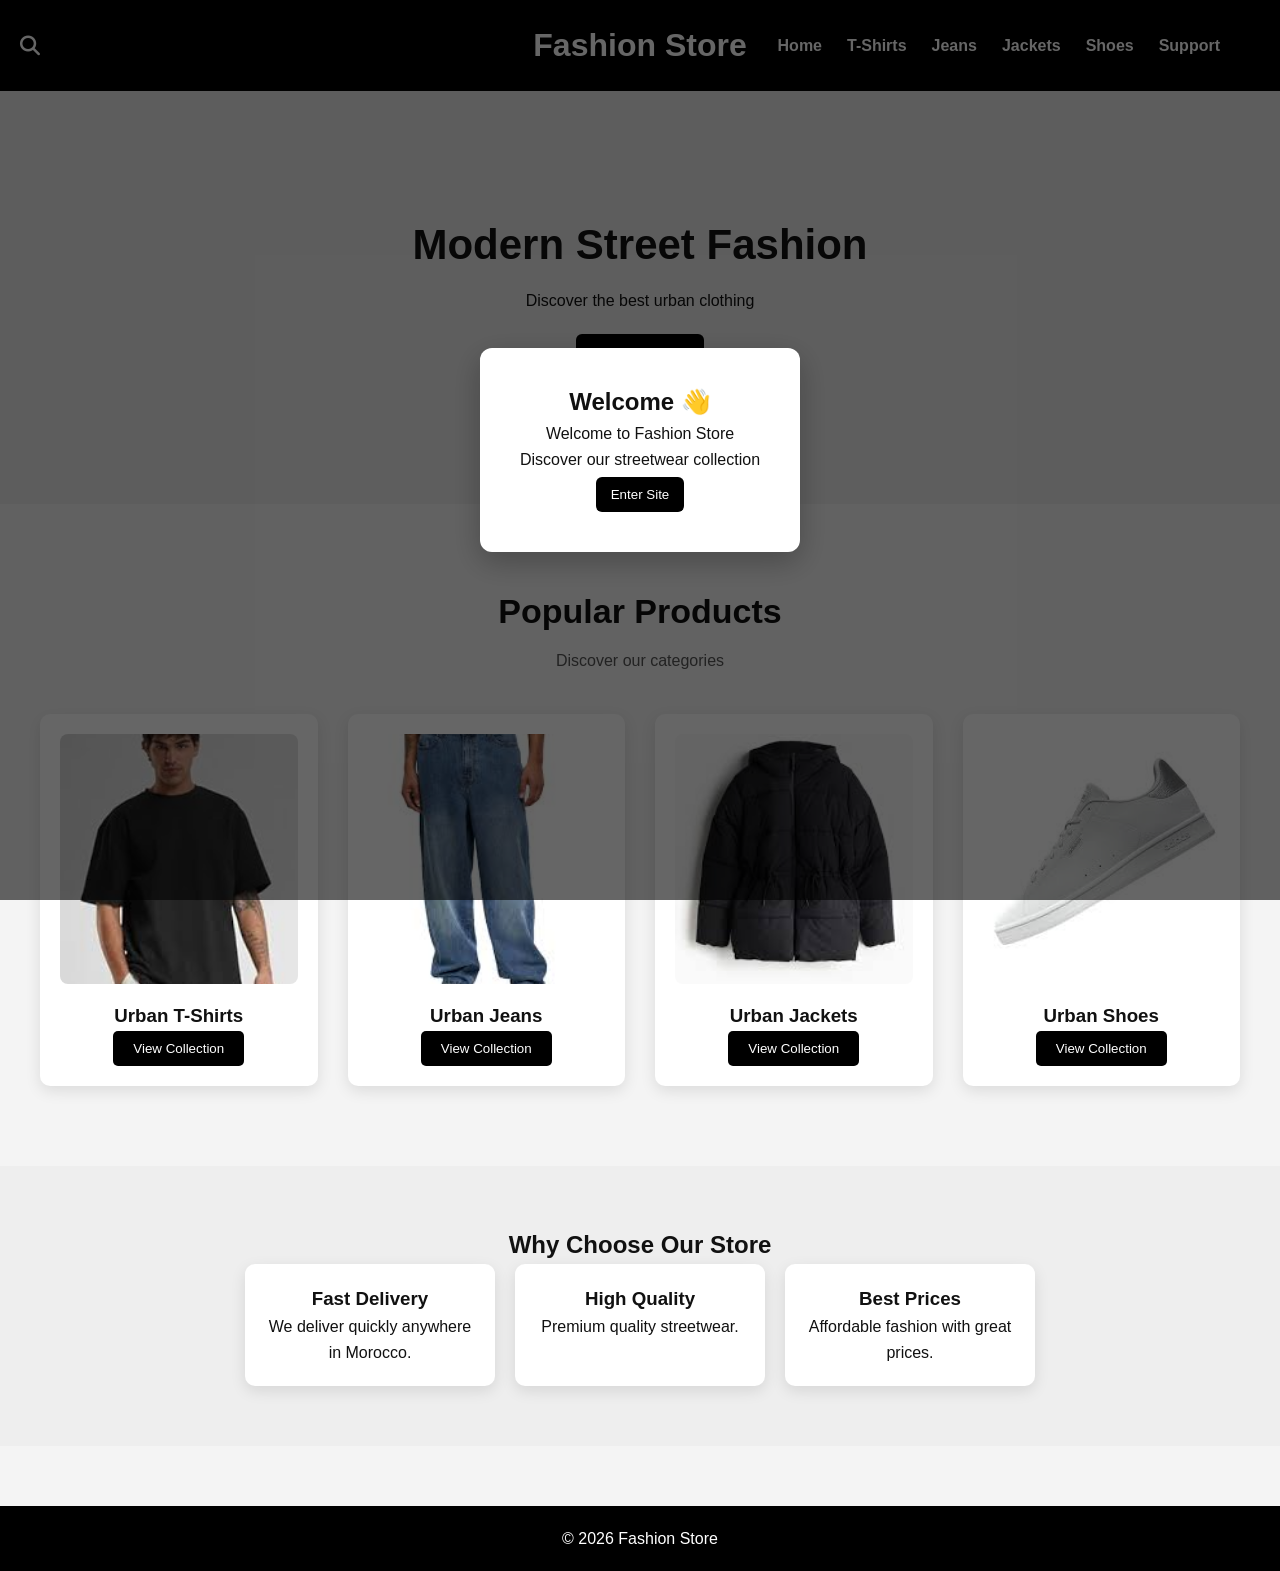
<file: index.html>
<!DOCTYPE html>
<html lang="en">

<head>

<meta charset="UTF-8">
<meta name="viewport" content="width=device-width, initial-scale=1.0">

<title>Fashion Store</title>

<link rel="stylesheet" href="style.css">

<link rel="stylesheet" href="https://cdnjs.cloudflare.com/ajax/libs/font-awesome/6.5.0/css/all.min.css">

</head>

<body>


<!-- WELCOME POPUP -->

<div id="welcomePopup" class="popup">

<div class="popup-content">

<h2>Welcome 👋</h2>
<p>Welcome to Fashion Store</p>
<p>Discover our streetwear collection</p>

<button onclick="closeWelcome()">Enter Site</button>

</div>

</div>



<!-- HEADER -->

<header>

<div class="mobile-left">

<span class="menu-icon" onclick="toggleMenu()">☰</span>

<span class="search-icon" onclick="toggleSearch()">
<i class="fa-solid fa-magnifying-glass"></i>
</span>

</div>

<h1 class="logo">Fashion Store</h1>

<nav>

<a href="index.html">Home</a>
<a href="tshirts.html">T-Shirts</a>
<a href="jeans.html">Jeans</a>
<a href="jackets.html">Jackets</a>
<a href="shoes.html">Shoes</a>
<a href="support.html">Support</a>

</nav>

<div class="mobile-right">

<span class="account-icon">
<i class="fa-regular fa-user"></i>
</span>

<span class="cart-icon">
<i class="fa-solid fa-bag-shopping"></i>
</span>

</div>

</header>



<!-- SEARCH PANEL -->

<div class="search-panel" id="searchPanel">

<div class="search-header">

<input 
type="text"
id="searchInput"
placeholder="Search products..."
onkeypress="if(event.key === 'Enter'){searchProducts()}"
>

<span onclick="closeSearch()">✖</span>

</div>

<div class="search-products">


<div class="search-item">

<img src="oversize-urban-black.jpg">

<p>Urban T-Shirt Black</p>

</div>



<div class="search-item">

<img src="oversize-urban-jeans-blue.jpg">

<p>Urban Jeans</p>

</div>



<div class="search-item">

<img src="oversize-urban-jacket-black.jpg">

<p>Urban Jacket</p>

</div>



<div class="search-item">

<img src="oversize-urban-shoes-white.jpg">

<p>Urban Shoes</p>

</div>


</div>

</div>



<!-- HERO -->

<section class="hero">

<h2>Modern Street Fashion</h2>

<p>Discover the best urban clothing</p>

<a href="tshirts.html" class="shop-btn">Shop Now</a>

</section>



<!-- PRODUCTS -->

<section class="products">

<h2>Popular Products</h2>

<p>Discover our categories</p>

<div class="product-container">


<div class="product">

<img src="oversize-urban-black.jpg">

<h3>Urban T-Shirts</h3>

<a href="tshirts.html">
<button>View Collection</button>
</a>

</div>



<div class="product">

<img src="oversize-urban-jeans-blue.jpg">

<h3>Urban Jeans</h3>

<a href="jeans.html">
<button>View Collection</button>
</a>

</div>



<div class="product">

<img src="oversize-urban-jacket-black.jpg">

<h3>Urban Jackets</h3>

<a href="jackets.html">
<button>View Collection</button>
</a>

</div>



<div class="product">

<img src="oversize-urban-shoes-white.jpg">

<h3>Urban Shoes</h3>

<a href="shoes.html">
<button>View Collection</button>
</a>

</div>


</div>

</section>



<!-- FEATURES -->

<section class="features">

<h2>Why Choose Our Store</h2>

<div class="features-container">

<div class="feature-box">
<h3>Fast Delivery</h3>
<p>We deliver quickly anywhere in Morocco.</p>
</div>

<div class="feature-box">
<h3>High Quality</h3>
<p>Premium quality streetwear.</p>
</div>

<div class="feature-box">
<h3>Best Prices</h3>
<p>Affordable fashion with great prices.</p>
</div>

</div>

</section>



<!-- FOOTER -->

<footer>

<p>© 2026 Fashion Store</p>

</footer>



<script src="script.js"></script>

</body>
</html>
</file>
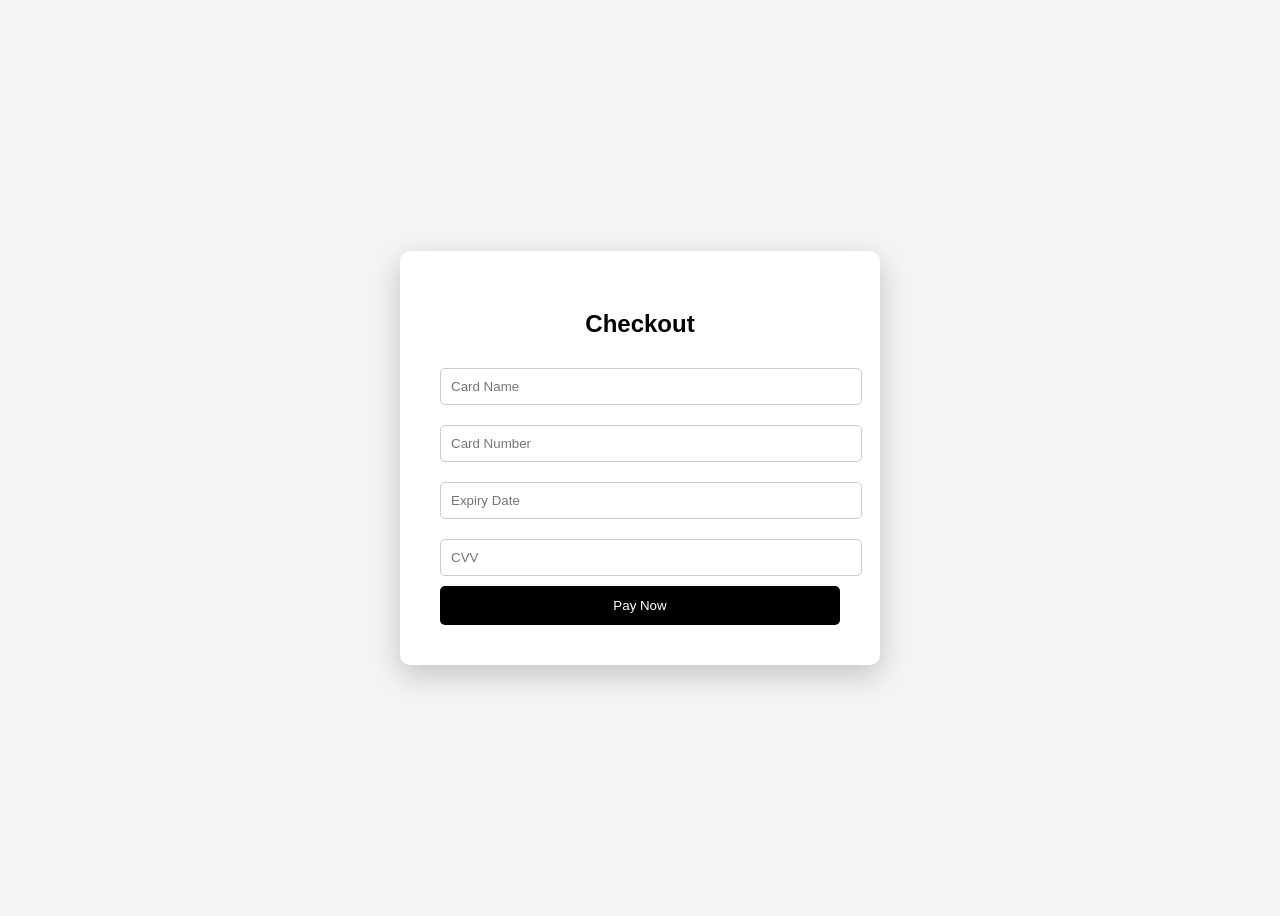
<file: checkout.html>
<!DOCTYPE html>
<html lang="en">

<head>
<meta charset="UTF-8">
<title>Checkout</title>

<style>

body{
font-family:Arial;
background:#f4f4f4;
display:flex;
justify-content:center;
align-items:center;
height:100vh;
}

.container{
background:white;
padding:40px;
border-radius:10px;
width:400px;
box-shadow:0 10px 30px rgba(0,0,0,0.2);
}

h2{
text-align:center;
margin-bottom:20px;
}

input{
width:100%;
padding:10px;
margin:10px 0;
border:1px solid #ccc;
border-radius:5px;
}

button{
width:100%;
padding:12px;
background:black;
color:white;
border:none;
border-radius:5px;
cursor:pointer;
}

button:hover{
background:#333;
}

</style>

</head>

<body>

<div class="container">

<h2>Checkout</h2>

<input type="text" placeholder="Card Name">

<input type="text" placeholder="Card Number">

<input type="text" placeholder="Expiry Date">

<input type="text" placeholder="CVV">

<a href="success.html">
<button>Pay Now</button>
</a>

</div>

</body>
</html>
</file>
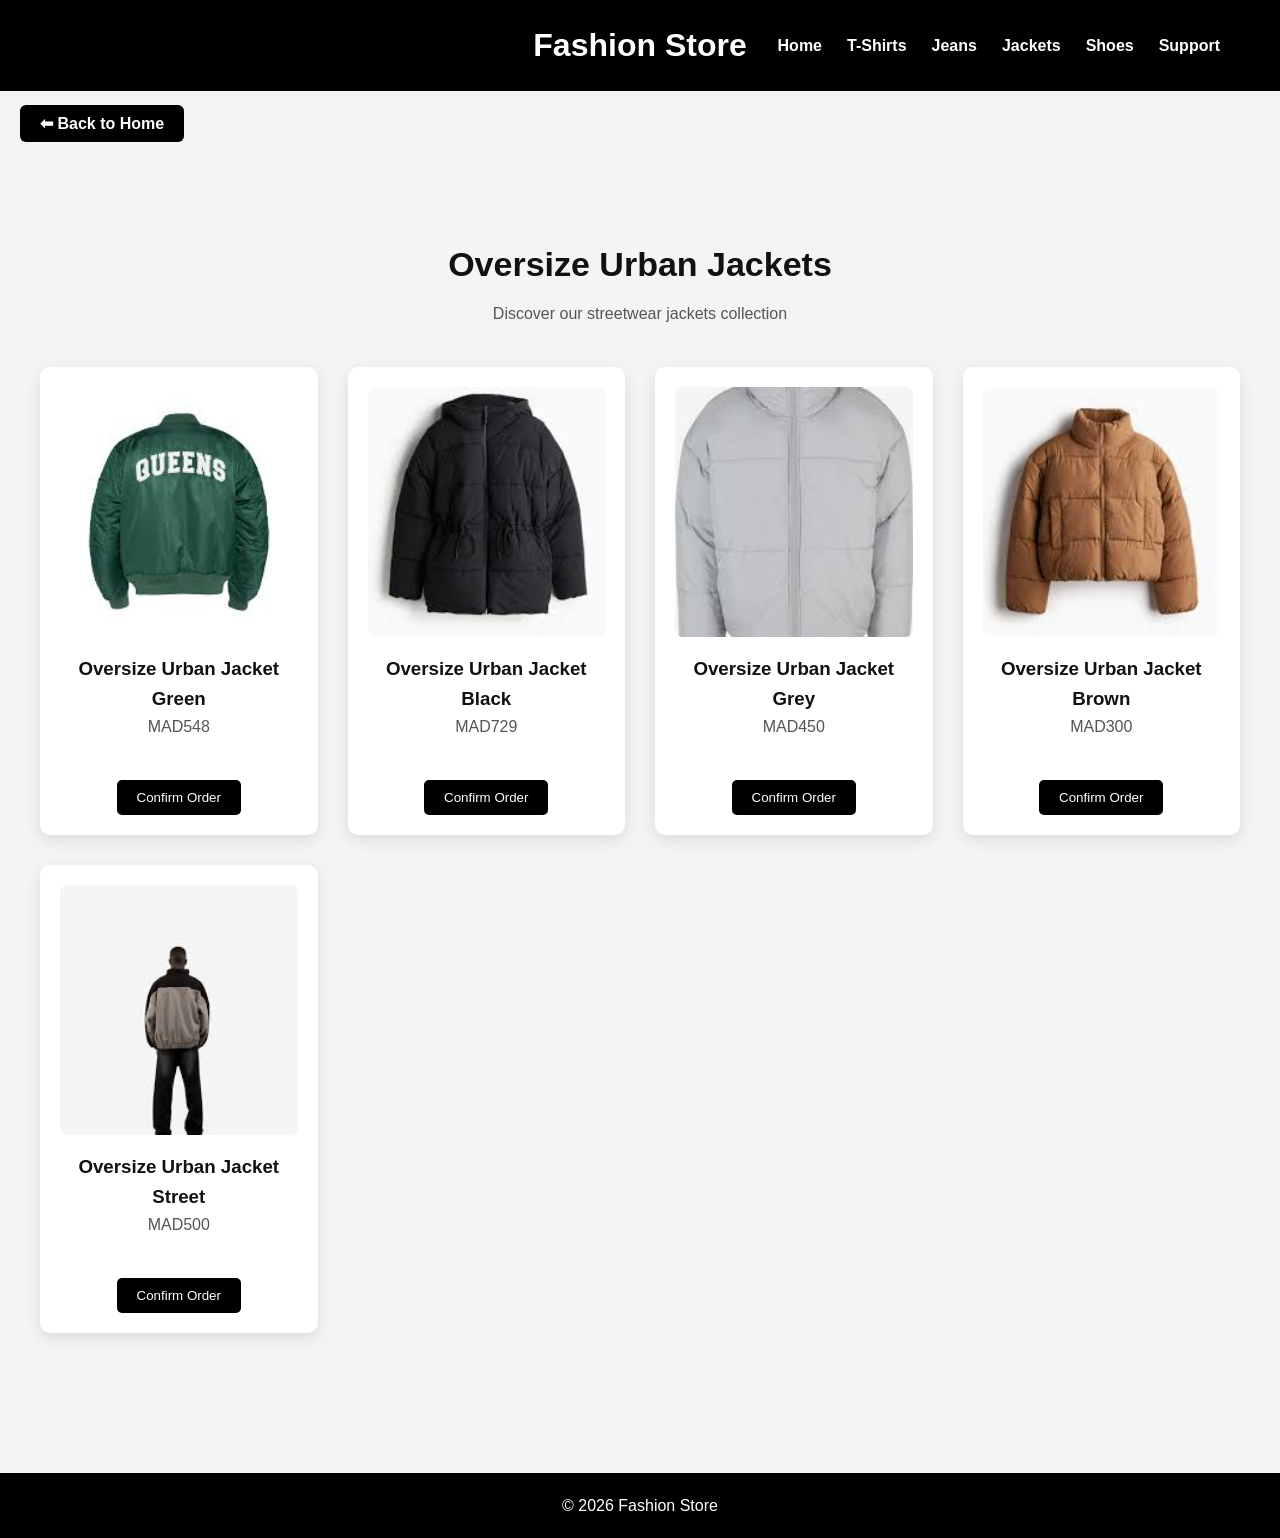
<file: jackets.html>
<!DOCTYPE html>
<html lang="en">

<head>

<meta charset="UTF-8">
<meta name="viewport" content="width=device-width, initial-scale=1.0">

<title>Jackets</title>

<link rel="stylesheet" href="style.css">

</head>

<body>

<header>

<h1 class="logo">Fashion Store</h1>

<nav>

<a href="index.html">Home</a>
<a href="tshirts.html">T-Shirts</a>
<a href="jeans.html">Jeans</a>
<a href="jackets.html">Jackets</a>
<a href="shoes.html">Shoes</a>
<a href="support.html">Support</a>

</nav>

</header>


<div class="back-btn">
<a href="index.html">⬅ Back to Home</a>
</div>


<section class="products">

<h2>Oversize Urban Jackets</h2>

<p>Discover our streetwear jackets collection</p>


<div class="product-container">


<div class="product">

<img src="oversize-urban-jacket-green.jpg">

<h3>Oversize Urban Jacket Green</h3>

<p>MAD548</p>

<button onclick="openPopup('Oversize Urban Jacket Green')">Confirm Order</button>

</div>



<div class="product">

<img src="oversize-urban-jacket-black.jpg">

<h3>Oversize Urban Jacket Black</h3>

<p>MAD729</p>

<button onclick="openPopup('Oversize Urban Jacket Black')">Confirm Order</button>

</div>



<div class="product">

<img src="oversize-urban-jacket-grey.jpg">

<h3>Oversize Urban Jacket Grey</h3>

<p>MAD450</p>

<button onclick="openPopup('Oversize Urban Jacket Grey')">Confirm Order</button>

</div>



<div class="product">

<img src="oversize-urban-jacket-brown.jpg">

<h3>Oversize Urban Jacket Brown</h3>

<p>MAD300</p>

<button onclick="openPopup('Oversize Urban Jacket Brown')">Confirm Order</button>

</div>



<div class="product">

<img src="oversize-urban-jacket-street.jpg">

<h3>Oversize Urban Jacket Street</h3>

<p>MAD500</p>

<button onclick="openPopup('Oversize Urban Jacket Street')">Confirm Order</button>

</div>


</div>

</section>


<footer>

<p>© 2026 Fashion Store</p>

</footer>



<!-- ORDER POPUP -->

<div id="orderPopup" class="popup">

<div class="popup-content">

<h2>Complete Your Order</h2>

<input type="text" id="name" placeholder="Full Name">

<input type="text" id="phone" placeholder="Phone Number">

<input type="text" id="address" placeholder="Delivery Address">

<button onclick="confirmOrder()">Confirm Order</button>

<button onclick="closePopup()">Cancel</button>

</div>

</div>



<script>

let selectedProduct = "";

function openPopup(product){

selectedProduct = product;

document.getElementById("orderPopup").style.display="flex";

}

function closePopup(){

document.getElementById("orderPopup").style.display="none";

}

function confirmOrder(){

let name = document.getElementById("name").value;
let phone = document.getElementById("phone").value;
let address = document.getElementById("address").value;

let message =
"New Order%0A%0A" +
"Product: " + selectedProduct + "%0A" +
"Name: " + name + "%0A" +
"Phone: " + phone + "%0A" +
"Address: " + address;

let url = "https://wa.me/212775089960?text=" + message;

window.open(url, "_blank");

}

</script>


</body>
</html>
</file>
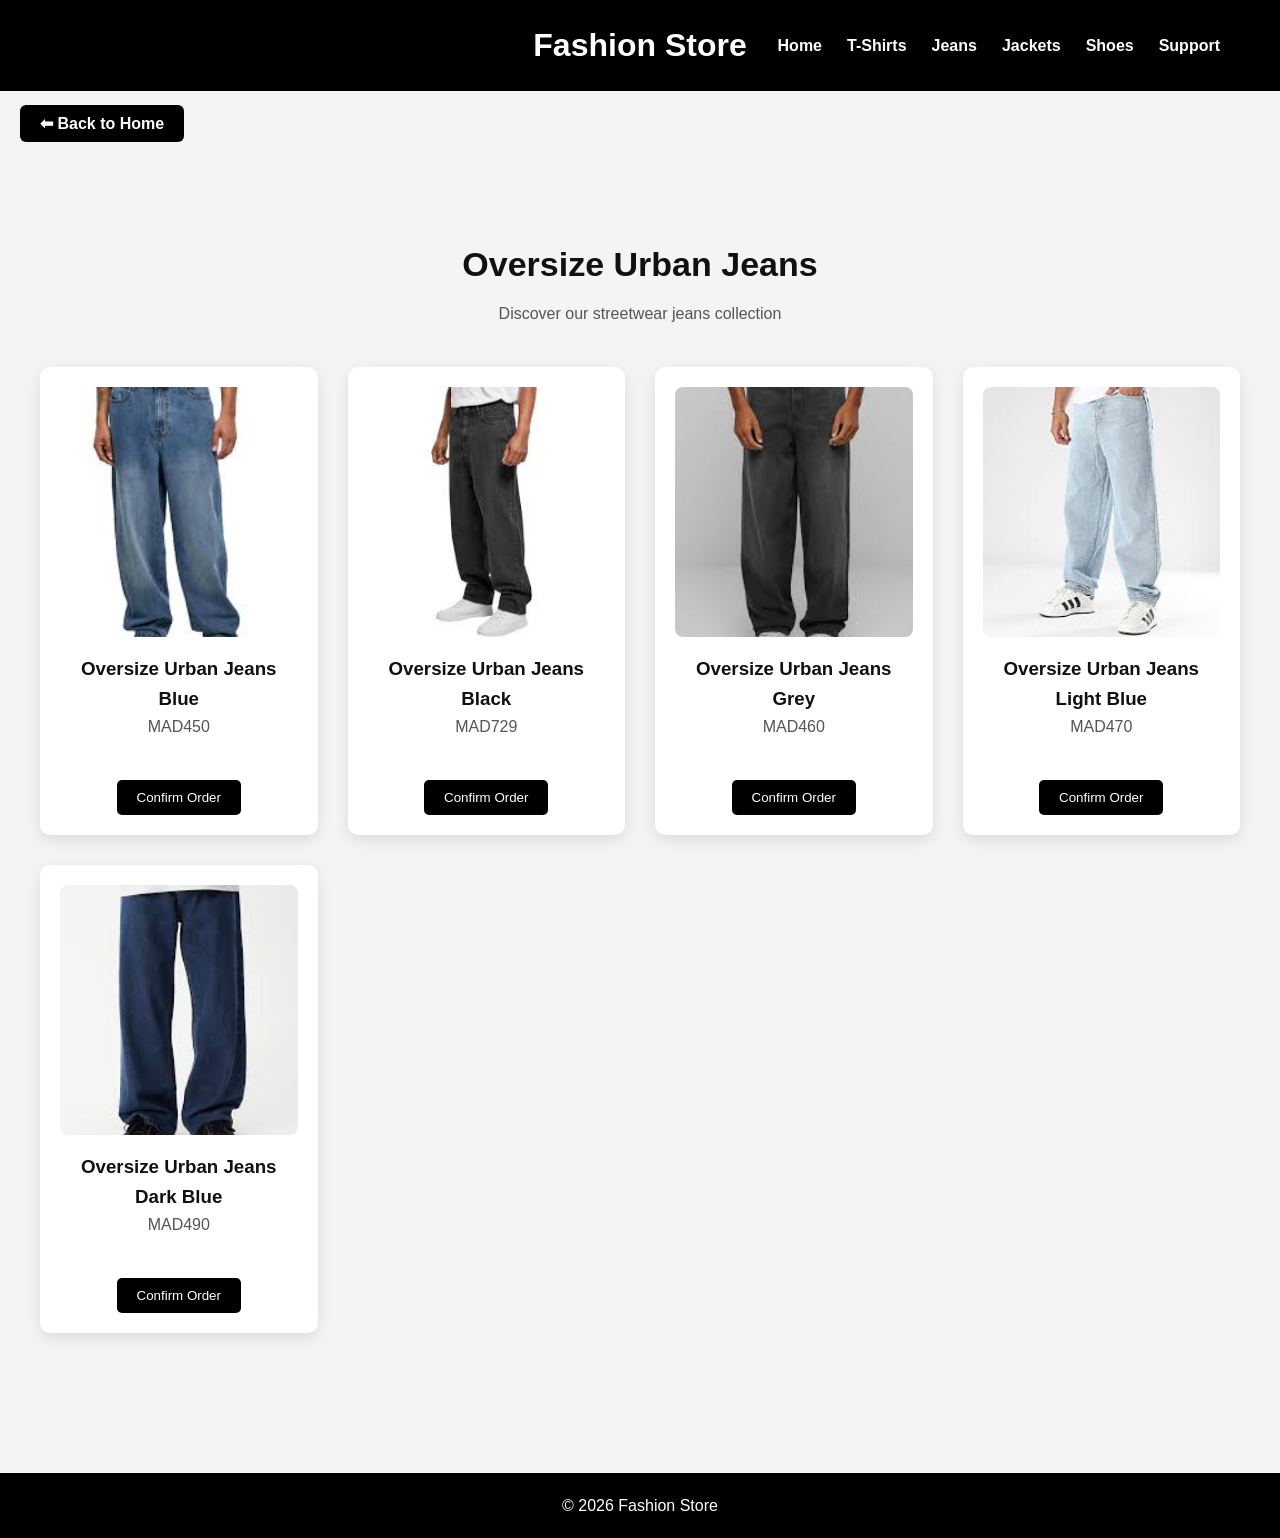
<file: jeans.html>
<!DOCTYPE html>
<html lang="en">

<head>

<meta charset="UTF-8">
<meta name="viewport" content="width=device-width, initial-scale=1.0">

<title>Jeans</title>

<link rel="stylesheet" href="style.css">

</head>

<body>

<header>

<h1 class="logo">Fashion Store</h1>

<nav>

<a href="index.html">Home</a>
<a href="tshirts.html">T-Shirts</a>
<a href="jeans.html">Jeans</a>
<a href="jackets.html">Jackets</a>
<a href="shoes.html">Shoes</a>
<a href="support.html">Support</a>

</nav>

</header>


<div class="back-btn">
<a href="index.html">⬅ Back to Home</a>
</div>


<section class="products">

<h2>Oversize Urban Jeans</h2>

<p>Discover our streetwear jeans collection</p>


<div class="product-container">


<div class="product">

<img src="oversize-urban-jeans-blue.jpg">

<h3>Oversize Urban Jeans Blue</h3>

<p>MAD450</p>

<button onclick="openPopup('Oversize Urban Jeans Blue')">Confirm Order</button>

</div>



<div class="product">

<img src="oversize-urban-jeans-black.jpg">

<h3>Oversize Urban Jeans Black</h3>

<p>MAD729</p>

<button onclick="openPopup('Oversize Urban Jeans Black')">Confirm Order</button>

</div>



<div class="product">

<img src="oversize-urban-jeans-grey.jpg">

<h3>Oversize Urban Jeans Grey</h3>

<p>MAD460</p>

<button onclick="openPopup('Oversize Urban Jeans Grey')">Confirm Order</button>

</div>



<div class="product">

<img src="oversize-urban-jeans-lightblue.jpg">

<h3>Oversize Urban Jeans Light Blue</h3>

<p>MAD470</p>

<button onclick="openPopup('Oversize Urban Jeans Light Blue')">Confirm Order</button>

</div>



<div class="product">

<img src="oversize-urban-jeans-darkblue.jpg">

<h3>Oversize Urban Jeans Dark Blue</h3>

<p>MAD490</p>

<button onclick="openPopup('Oversize Urban Jeans Dark Blue')">Confirm Order</button>

</div>


</div>

</section>


<footer>

<p>© 2026 Fashion Store</p>

</footer>



<!-- ORDER POPUP -->

<div id="orderPopup" class="popup">

<div class="popup-content">

<h2>Complete Your Order</h2>

<input type="text" id="name" placeholder="Full Name">

<input type="text" id="phone" placeholder="Phone Number">

<input type="text" id="address" placeholder="Delivery Address">

<button onclick="confirmOrder()">Confirm Order</button>

<button onclick="closePopup()">Cancel</button>

</div>

</div>



<script>

let selectedProduct = "";

function openPopup(product){

selectedProduct = product;

document.getElementById("orderPopup").style.display="flex";

}

function closePopup(){

document.getElementById("orderPopup").style.display="none";

}

function confirmOrder(){

let name = document.getElementById("name").value;
let phone = document.getElementById("phone").value;
let address = document.getElementById("address").value;

let message =
"New Order%0A%0A" +
"Product: " + selectedProduct + "%0A" +
"Name: " + name + "%0A" +
"Phone: " + phone + "%0A" +
"Address: " + address;

let url = "https://wa.me/212775089960?text=" + message;

window.open(url, "_blank");

}

</script>


</body>
</html>
</file>
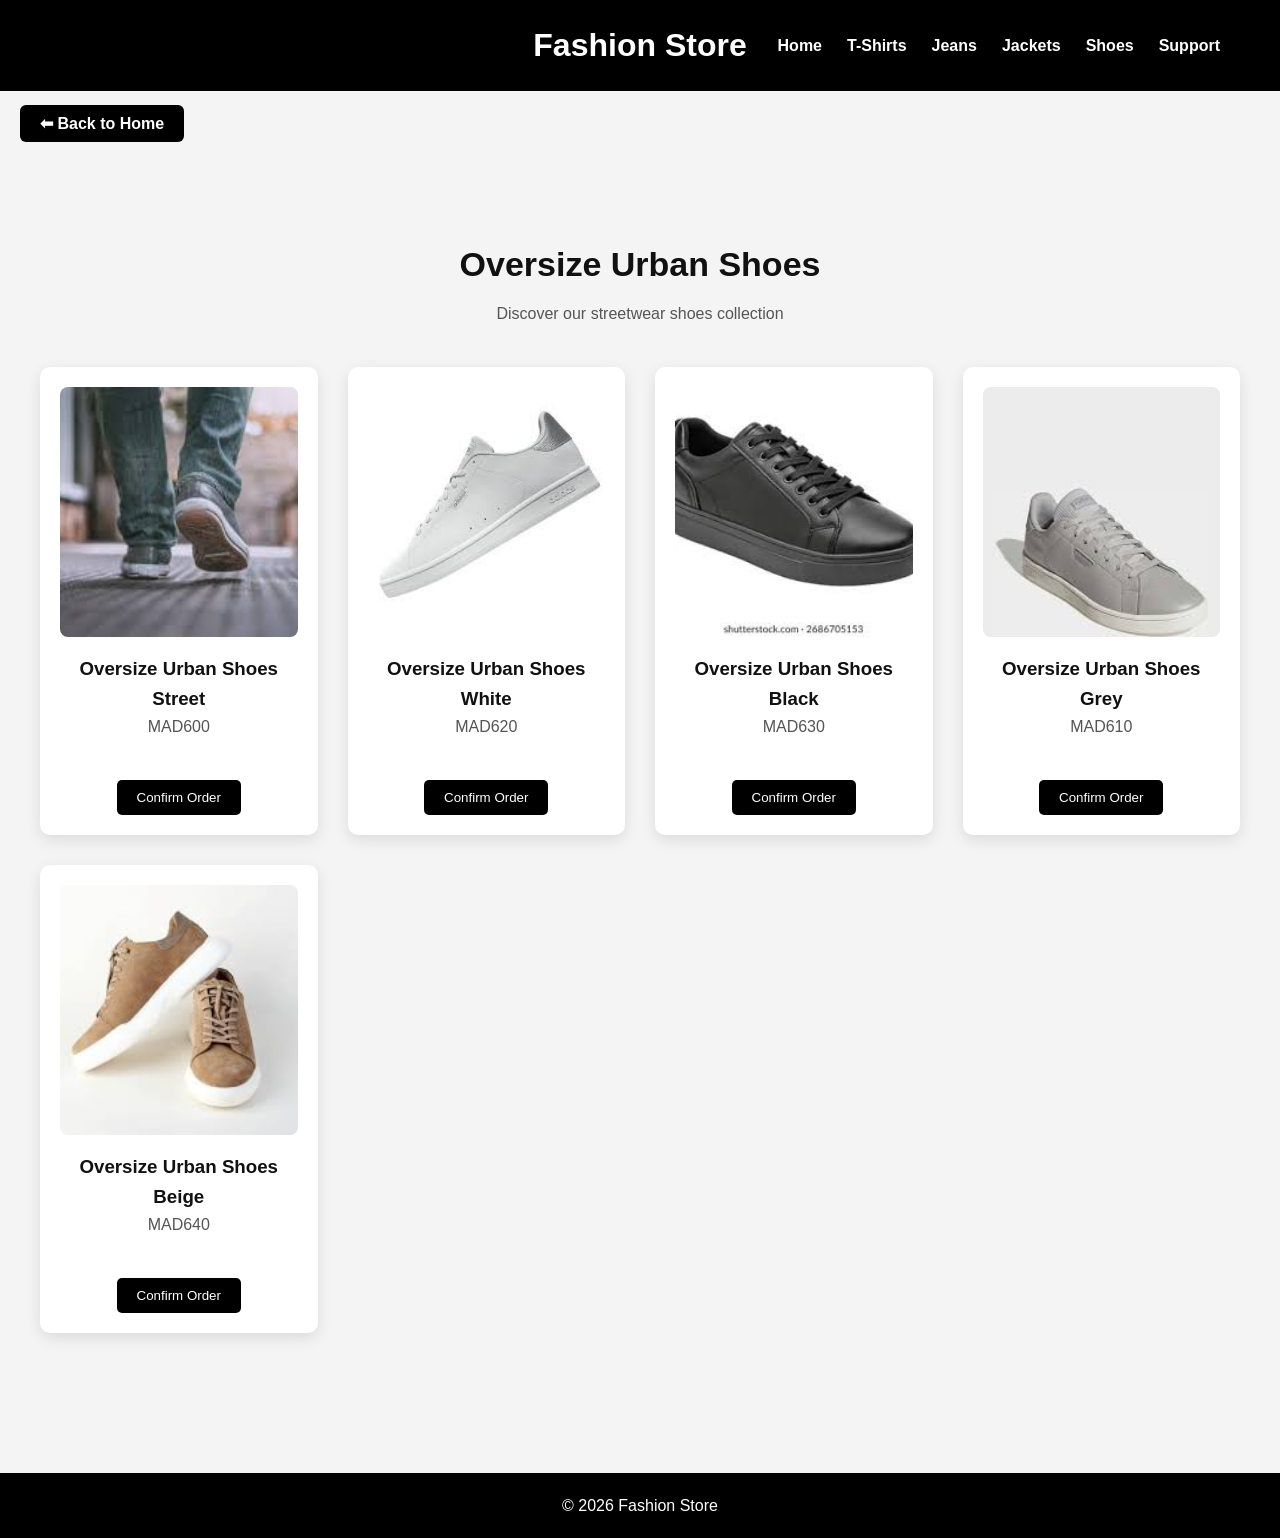
<file: shoes.html>
<!DOCTYPE html>
<html lang="en">

<head>

<meta charset="UTF-8">
<meta name="viewport" content="width=device-width, initial-scale=1.0">

<title>Shoes</title>

<link rel="stylesheet" href="style.css">

</head>

<body>

<header>

<h1 class="logo">Fashion Store</h1>

<nav>

<a href="index.html">Home</a>
<a href="tshirts.html">T-Shirts</a>
<a href="jeans.html">Jeans</a>
<a href="jackets.html">Jackets</a>
<a href="shoes.html">Shoes</a>
<a href="support.html">Support</a>

</nav>

</header>


<div class="back-btn">
<a href="index.html">⬅ Back to Home</a>
</div>


<section class="products">

<h2>Oversize Urban Shoes</h2>

<p>Discover our streetwear shoes collection</p>


<div class="product-container">


<div class="product">

<img src="oversize-urban-shoes-street.jpg">

<h3>Oversize Urban Shoes Street</h3>

<p>MAD600</p>

<button onclick="openPopup('Oversize Urban Shoes Street')">Confirm Order</button>

</div>



<div class="product">

<img src="oversize-urban-shoes-white.jpg">

<h3>Oversize Urban Shoes White</h3>

<p>MAD620</p>

<button onclick="openPopup('Oversize Urban Shoes White')">Confirm Order</button>

</div>



<div class="product">

<img src="oversize-urban-shoes-black.jpg">

<h3>Oversize Urban Shoes Black</h3>

<p>MAD630</p>

<button onclick="openPopup('Oversize Urban Shoes Black')">Confirm Order</button>

</div>



<div class="product">

<img src="oversize-urban-shoes-grey.jpg">

<h3>Oversize Urban Shoes Grey</h3>

<p>MAD610</p>

<button onclick="openPopup('Oversize Urban Shoes Grey')">Confirm Order</button>

</div>



<div class="product">

<img src="oversize-urban-shoes-beige.jpg">

<h3>Oversize Urban Shoes Beige</h3>

<p>MAD640</p>

<button onclick="openPopup('Oversize Urban Shoes Beige')">Confirm Order</button>

</div>


</div>

</section>


<footer>

<p>© 2026 Fashion Store</p>

</footer>



<!-- ORDER POPUP -->

<div id="orderPopup" class="popup">

<div class="popup-content">

<h2>Complete Your Order</h2>

<input type="text" id="name" placeholder="Full Name">

<input type="text" id="phone" placeholder="Phone Number">

<input type="text" id="address" placeholder="Delivery Address">

<button onclick="confirmOrder()">Confirm Order</button>

<button onclick="closePopup()">Cancel</button>

</div>

</div>



<script>

let selectedProduct = "";

function openPopup(product){

selectedProduct = product;

document.getElementById("orderPopup").style.display="flex";

}

function closePopup(){

document.getElementById("orderPopup").style.display="none";

}

function confirmOrder(){

let name = document.getElementById("name").value;
let phone = document.getElementById("phone").value;
let address = document.getElementById("address").value;

let message =
"New Order%0A%0A" +
"Product: " + selectedProduct + "%0A" +
"Name: " + name + "%0A" +
"Phone: " + phone + "%0A" +
"Address: " + address;

let url = "https://wa.me/212775089960?text=" + message;

window.open(url, "_blank");

}

</script>


</body>
</html>
</file>
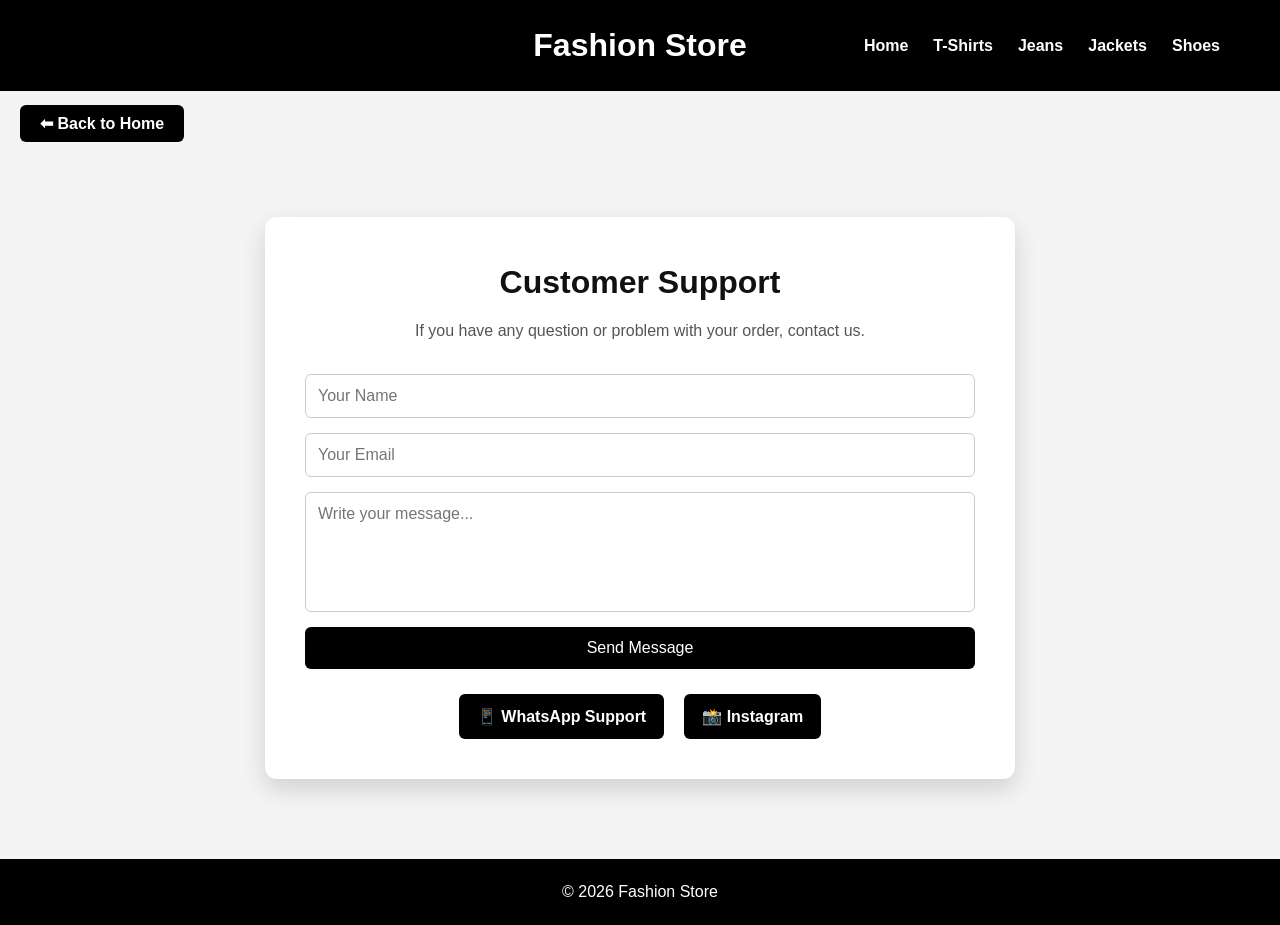
<file: support.html>
<!DOCTYPE html>
<html lang="en">

<head>

<meta charset="UTF-8">
<meta name="viewport" content="width=device-width, initial-scale=1.0">

<title>Support - Fashion Store</title>

<link rel="stylesheet" href="style.css">

</head>

<body>

<header>

<h1 class="logo">Fashion Store</h1>

<nav>

<a href="index.html">Home</a>
<a href="tshirts.html">T-Shirts</a>
<a href="jeans.html">Jeans</a>
<a href="jackets.html">Jackets</a>
<a href="shoes.html">Shoes</a>

</nav>

</header>



<div class="back-btn">
<a href="index.html">⬅ Back to Home</a>
</div>



<section class="support">

<h2>Customer Support</h2>

<p>If you have any question or problem with your order, contact us.</p>


<form action="https://formspree.io/f/meepeoqw" method="POST">

<input type="text" name="name" placeholder="Your Name" required>

<input type="email" name="email" placeholder="Your Email" required>

<textarea name="message" placeholder="Write your message..." required></textarea>

<button type="submit">Send Message</button>

</form>



<div class="support-links">

<a href="https://wa.me/212775089960" target="_blank">

📱 WhatsApp Support

</a>

<a href="https://instagram.com/fashionstore" target="_blank">

📸 Instagram

</a>

</div>

</section>



<footer>

<p>© 2026 Fashion Store</p>

</footer>

</body>
</html>
</file>
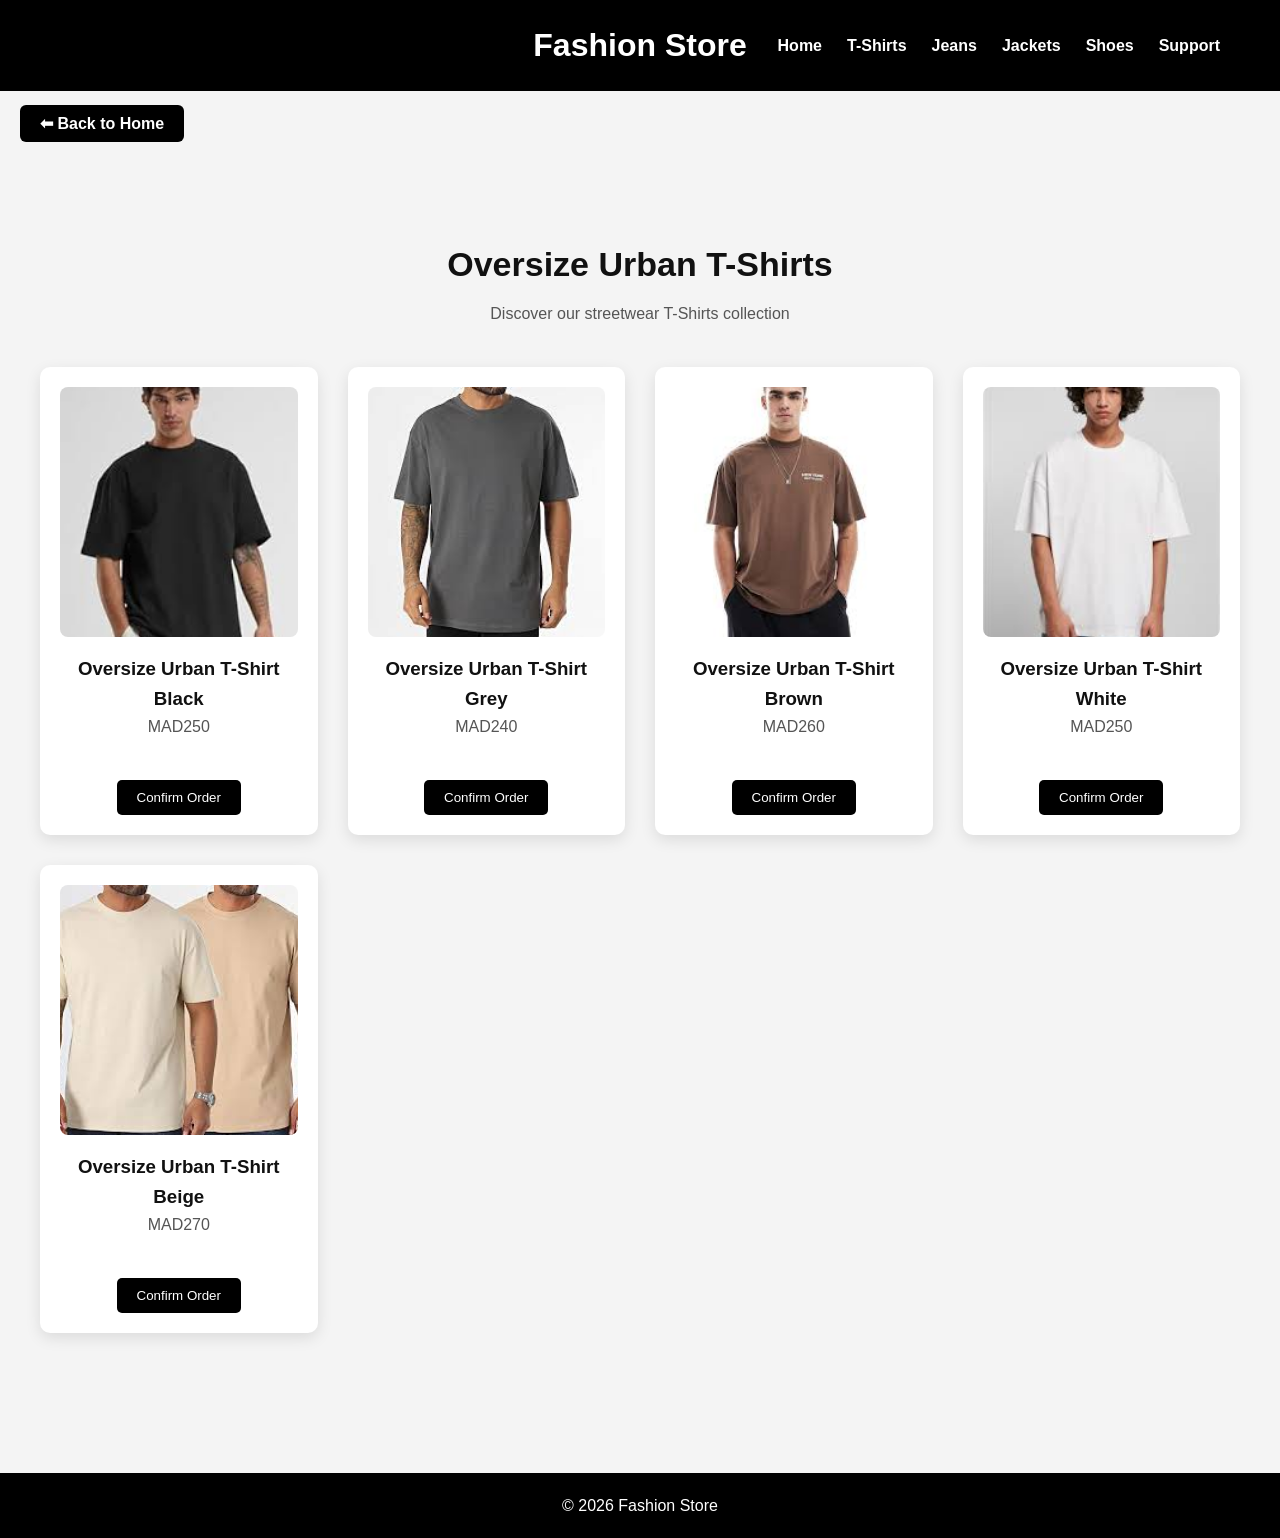
<file: tshirts.html>
<!DOCTYPE html>
<html lang="en">

<head>

<meta charset="UTF-8">
<meta name="viewport" content="width=device-width, initial-scale=1.0">

<title>T-Shirts</title>

<link rel="stylesheet" href="style.css">

</head>

<body>

<header>

<h1 class="logo">Fashion Store</h1>

<nav>

<a href="index.html">Home</a>
<a href="tshirts.html">T-Shirts</a>
<a href="jeans.html">Jeans</a>
<a href="jackets.html">Jackets</a>
<a href="shoes.html">Shoes</a>
<a href="support.html">Support</a>

</nav>

</header>


<div class="back-btn">
<a href="index.html">⬅ Back to Home</a>
</div>


<section class="products">

<h2>Oversize Urban T-Shirts</h2>

<p>Discover our streetwear T-Shirts collection</p>


<div class="product-container">


<div class="product">

<img src="oversize-urban-black.jpg">

<h3>Oversize Urban T-Shirt Black</h3>

<p>MAD250</p>

<button onclick="openPopup('Oversize Urban T-Shirt Black')">Confirm Order</button>

</div>



<div class="product">

<img src="oversize-urban-grey.jpg">

<h3>Oversize Urban T-Shirt Grey</h3>

<p>MAD240</p>

<button onclick="openPopup('Oversize Urban T-Shirt Grey')">Confirm Order</button>

</div>



<div class="product">

<img src="oversize-urban-tshirt-brown.jpg">

<h3>Oversize Urban T-Shirt Brown</h3>

<p>MAD260</p>

<button onclick="openPopup('Oversize Urban T-Shirt Brown')">Confirm Order</button>

</div>



<div class="product">

<img src="oversize-urban-white.jpg">

<h3>Oversize Urban T-Shirt White</h3>

<p>MAD250</p>

<button onclick="openPopup('Oversize Urban T-Shirt White')">Confirm Order</button>

</div>



<div class="product">

<img src="oversize-urban-tshirt-beige.jpg">

<h3>Oversize Urban T-Shirt Beige</h3>

<p>MAD270</p>

<button onclick="openPopup('Oversize Urban T-Shirt Beige')">Confirm Order</button>

</div>


</div>

</section>


<footer>

<p>© 2026 Fashion Store</p>

</footer>



<!-- ORDER POPUP -->

<div id="orderPopup" class="popup">

<div class="popup-content">

<h2>Complete Your Order</h2>

<input type="text" id="name" placeholder="Full Name">

<input type="text" id="phone" placeholder="Phone Number">

<input type="text" id="address" placeholder="Delivery Address">

<button onclick="confirmOrder()">Confirm Order</button>

<button onclick="closePopup()">Cancel</button>

</div>

</div>



<script>

let selectedProduct = "";

function openPopup(product){

selectedProduct = product;

document.getElementById("orderPopup").style.display="flex";

}

function closePopup(){

document.getElementById("orderPopup").style.display="none";

}

function confirmOrder(){

let name = document.getElementById("name").value;
let phone = document.getElementById("phone").value;
let address = document.getElementById("address").value;

let message =
"New Order%0A%0A" +
"Product: " + selectedProduct + "%0A" +
"Name: " + name + "%0A" +
"Phone: " + phone + "%0A" +
"Address: " + address;

let url = "https://wa.me/212775089960?text=" + message;

window.open(url, "_blank");

}

</script>


</body>
</html>
</file>
<file: style.css>
/* RESET */

*{
margin:0;
padding:0;
box-sizing:border-box;
font-family:Arial, Helvetica, sans-serif;
}

body{
background:#f4f4f4;
color:#111;
line-height:1.6;
}


/* HEADER */

header{
display:flex;
align-items:center;
justify-content:center;
padding:20px 60px;
background:black;
color:white;
position:relative;
}


/* LOGO */

.logo{
font-size:32px;
font-weight:bold;
text-align:center;
}


/* NAVBAR PC */

nav{
position:absolute;
right:60px;
display:flex;
gap:25px;
}

nav a{
color:white;
text-decoration:none;
font-weight:bold;
transition:0.3s;
}

nav a:hover{
color:#ccc;
}


/* LEFT ICON (SEARCH + MENU) */

.mobile-left{
position:absolute;
left:20px;
display:flex;
gap:15px;
font-size:20px;
align-items:center;
}

.search-icon{
cursor:pointer;
}


/* RIGHT ICON (USER + CART) */

.mobile-right{
display:none;
}


/* HERO */

.hero{
text-align:center;
padding:120px 20px;
background:#eaeaea;
}

.hero h2{
font-size:42px;
margin-bottom:10px;
}

.hero p{
margin-bottom:20px;
}

.shop-btn{
display:inline-block;
padding:12px 25px;
background:black;
color:white;
text-decoration:none;
border-radius:6px;
font-weight:bold;
}

.shop-btn:hover{
background:#333;
}


/* PRODUCTS */

.products{
text-align:center;
padding:80px 20px;
}

.products h2{
font-size:34px;
margin-bottom:10px;
}

.products p{
margin-bottom:40px;
color:#555;
}


/* PRODUCT GRID */

.product-container{
display:grid;
grid-template-columns:repeat(auto-fit,minmax(250px,1fr));
gap:30px;
max-width:1200px;
margin:auto;
}

.product{
background:white;
padding:20px;
border-radius:10px;
box-shadow:0 5px 15px rgba(0,0,0,0.1);
transition:0.3s;
}

.product:hover{
transform:translateY(-5px);
}

.product img{
width:100%;
height:250px;
object-fit:cover;
border-radius:8px;
margin-bottom:10px;
}

.product button{
background:black;
color:white;
border:none;
padding:10px 20px;
border-radius:5px;
cursor:pointer;
}

.product button:hover{
background:#333;
}


/* FEATURES */

.features{
background:#eee;
padding:60px 20px;
text-align:center;
}

.features-container{
display:flex;
justify-content:center;
gap:20px;
flex-wrap:wrap;
}

.feature-box{
background:white;
padding:20px;
width:250px;
border-radius:10px;
box-shadow:0 5px 15px rgba(0,0,0,0.1);
}


/* SUPPORT PAGE */

.support{
max-width:700px;
margin:80px auto;
background:white;
padding:40px;
border-radius:12px;
box-shadow:0 10px 25px rgba(0,0,0,0.1);
text-align:center;
}

.support form{
display:flex;
flex-direction:column;
gap:15px;
}

.support input,
.support textarea{
padding:12px;
border:1px solid #ccc;
border-radius:6px;
}

.support button{
background:black;
color:white;
border:none;
padding:12px;
border-radius:6px;
cursor:pointer;
}


/* BACK BUTTON */

.back-btn{
margin:20px;
}

.back-btn a{
background:black;
color:white;
padding:10px 20px;
text-decoration:none;
border-radius:6px;
font-weight:bold;
}

.back-btn a:hover{
background:#333;
}


/* FOOTER */

footer{
background:black;
color:white;
text-align:center;
padding:20px;
margin-top:60px;
}


/* POPUP */

.popup{
position:fixed;
top:0;
left:0;
width:100%;
height:100%;
background:rgba(0,0,0,0.6);
display:none;
justify-content:center;
align-items:center;
z-index:1000;
}

.popup-content{
background:white;
padding:35px;
border-radius:12px;
text-align:center;
width:320px;
box-shadow:0 10px 30px rgba(0,0,0,0.25);
}

.popup-content input{
width:100%;
padding:10px;
margin-bottom:10px;
border:1px solid #ccc;
border-radius:6px;
}

.popup-content button{
background:black;
color:white;
border:none;
padding:10px 15px;
border-radius:6px;
cursor:pointer;
margin:5px;
}

.popup-content button:hover{
background:#333;
}


/* SEARCH PANEL */

.search-panel{
position:fixed;
top:0;
left:0;
width:100%;
height:100%;
background:white;
z-index:2000;
padding:40px;
display:none;
overflow:auto;
}

.search-header{
display:flex;
justify-content:center;
align-items:center;
gap:10px;
margin-bottom:40px;
}

.search-header input{
width:400px;
padding:12px;
border:1px solid #ccc;
border-radius:6px;
font-size:16px;
}

.search-products{
max-width:900px;
margin:auto;
display:grid;
grid-template-columns:repeat(auto-fit,minmax(200px,1fr));
gap:25px;
}

.search-item{
text-align:center;
}

.search-item img{
width:100%;
border-radius:8px;
}


/* MOBILE */

@media (max-width:768px){

nav{
display:none;
}

.logo{
font-size:20px;
flex:1;
text-align:center;
}

/* RIGHT ICONS */

.mobile-right{
display:flex;
gap:15px;
position:absolute;
right:20px;
}

.mobile-left{
left:20px;
}

.hero h2{
font-size:28px;
}

}
/* HIDE MENU ICON ON PC */

.menu-icon{
display:none;
}

/* SHOW MENU ICON ON PHONE */

@media (max-width:768px){

.menu-icon{
display:block;
}

}
/* MENU ICON */

.menu-icon{
display:none;
cursor:pointer;
font-size:22px;
}

/* MOBILE */

@media (max-width:768px){

.menu-icon{
display:block;
}

nav{
display:none;
flex-direction:column;
position:absolute;
top:60px;
left:0;
width:100%;
background:black;
padding:20px;
gap:15px;
}

nav a{
color:white;
}

nav.show{
display:flex;
}

}
/* SUPPORT PAGE - PROFESSIONAL STYLE */

.support{
max-width:750px;
margin:80px auto;
background:white;
padding:40px;
border-radius:12px;
box-shadow:0 10px 25px rgba(0,0,0,0.15);
text-align:center;
}

.support h2{
font-size:32px;
margin-bottom:10px;
}

.support p{
color:#555;
margin-bottom:30px;
}

/* FORM */

.support form{
display:flex;
flex-direction:column;
gap:15px;
}

.support input,
.support textarea{
width:100%;
padding:12px;
border:1px solid #ccc;
border-radius:6px;
font-size:16px;
transition:0.3s;
}

.support input:focus,
.support textarea:focus{
border-color:black;
outline:none;
}

.support textarea{
height:120px;
resize:none;
}

/* BUTTON */

.support button{
background:black;
color:white;
border:none;
padding:12px;
font-size:16px;
border-radius:6px;
cursor:pointer;
transition:0.3s;
}

.support button:hover{
background:#333;
}

/* SUPPORT LINKS */

.support-links{
margin-top:25px;
display:flex;
justify-content:center;
gap:20px;
flex-wrap:wrap;
}

.support-links a{
text-decoration:none;
background:black;
color:white;
padding:10px 18px;
border-radius:6px;
font-weight:bold;
transition:0.3s;
}

.support-links a:hover{
background:#333;
}

/* MOBILE */

@media (max-width:768px){

.support{
margin:40px 20px;
padding:30px;
}

.support h2{
font-size:26px;
}

}
/* SEARCH PANEL */

.search-panel{
position:fixed;
top:0;
left:0;
width:100%;
height:100%;
background:white;
z-index:2000;
padding:40px;
display:none;
overflow:auto;
}


/* SEARCH HEADER */

.search-header{
display:flex;
justify-content:center;
align-items:center;
gap:10px;
margin-bottom:40px;
}

.search-header input{
width:400px;
padding:12px;
border:1px solid #ccc;
border-radius:6px;
font-size:16px;
}


/* SEARCH RESULTS GRID */

.search-products{
max-width:1000px;
margin:auto;
display:grid;
grid-template-columns:repeat(auto-fit,minmax(200px,1fr));
gap:25px;
}


/* SEARCH CARD */

.search-item{
background:white;
padding:15px;
border-radius:10px;
box-shadow:0 5px 15px rgba(0,0,0,0.1);
text-align:center;
transition:0.3s;
}

.search-item:hover{
transform:translateY(-5px);
}


/* SEARCH IMAGE */

.search-item img{
width:100%;
height:200px;
object-fit:cover;
border-radius:8px;
margin-bottom:10px;
}
</file>
